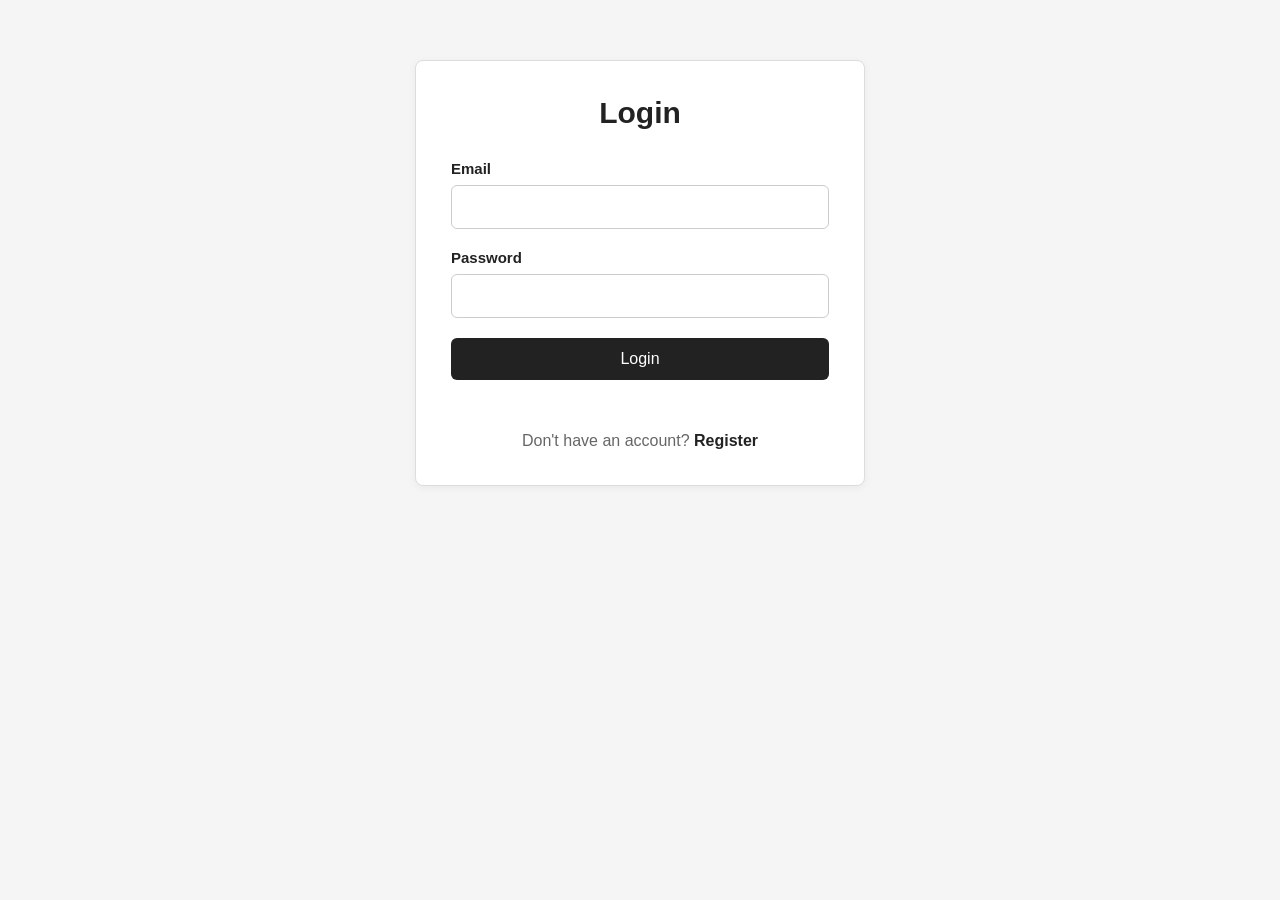
<file: marketplace/src/main/webapp/login.html>
<!doctype html>
<html lang="en">
  <head>
    <meta charset="UTF-8" />
    <meta name="viewport" content="width=device-width, initial-scale=1.0" />
    <title>Login</title>

    <link rel="stylesheet" href="css/style.css" />
  </head>
  <body>
    <main class="form-page">
      <div class="form-container">
        <h1>Login</h1>

        <form id="loginForm">
          <label for="email">Email</label>
          <input type="email" id="email" name="email" required />

          <label for="password">Password</label>
          <input type="password" id="password" name="password" required />

          <button type="submit">Login</button>

          <p id="loginMessage"></p>
        </form>
        <p class="form-link">
          Don't have an account?
          <a href="register.html">Register</a>
        </p>
      </div>
    </main>

    <script src="js/login.js"></script>
  </body>
</html>
</file>
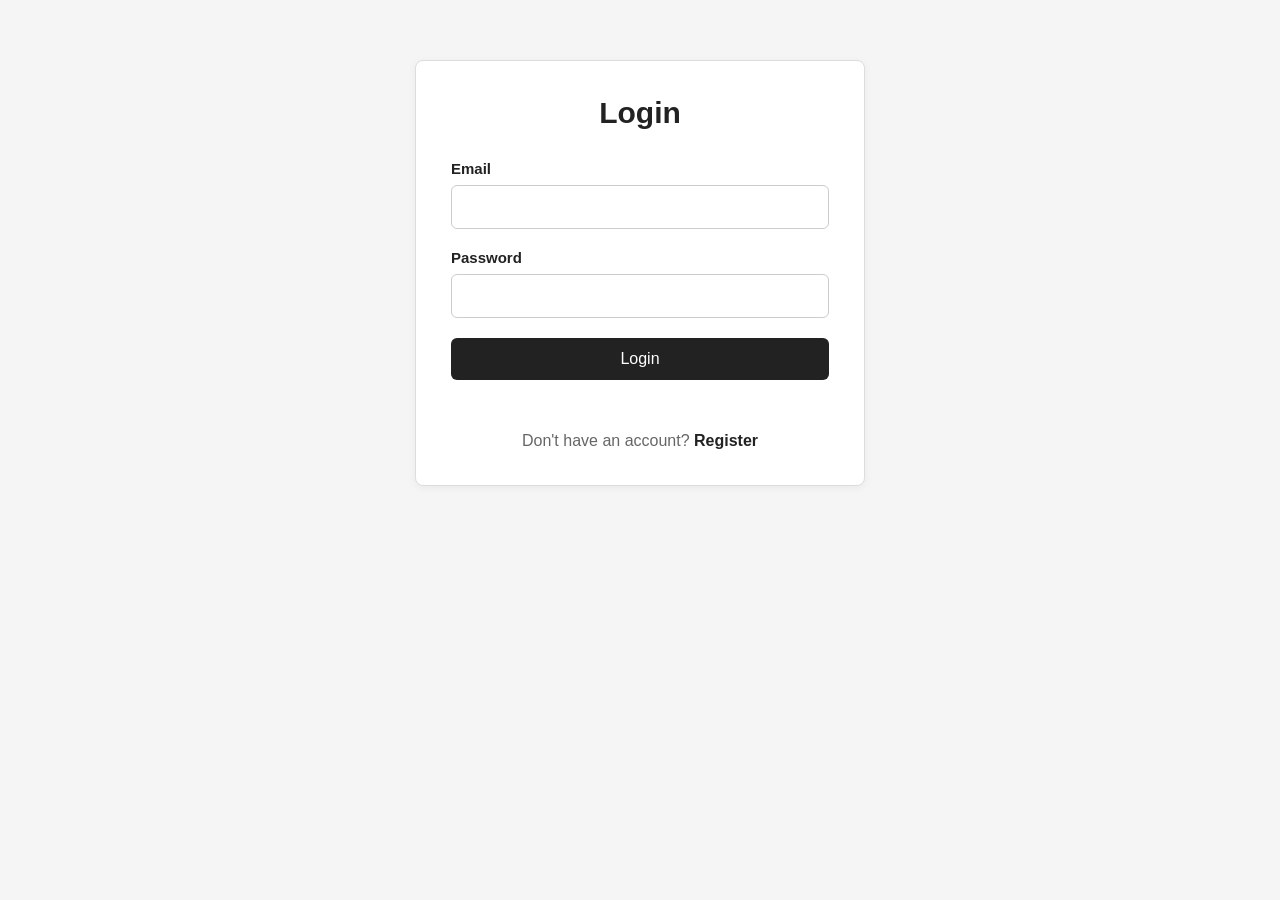
<file: marketplace/src/main/webapp/orders.html>
<!doctype html>
<html lang="en">
  <head>
    <meta charset="UTF-8" />
    <meta name="viewport" content="width=device-width, initial-scale=1.0" />
    <title>My Orders</title>

    <link rel="stylesheet" href="css/style.css" />
  </head>
  <body>
    <header class="navbar">
      <a href="index.html" class="logo">Marketplace</a>

      <nav>
        <a href="index.html">Home</a>
        <a href="cart.html">Cart</a>
        <a href="orders.html">Orders</a>
        <a href="login.html" id="loginLink">Login</a>
      </nav>
    </header>

    <main class="cart-page">
      <div class="cart-container">
        <h1>My Orders</h1>
        <div id="orderSuccessMessage" class="order-success-message" hidden>
          Payment completed successfully!
        </div>
        <div id="ordersContainer"></div>
        <div id="paymentModal" class="payment-modal" hidden>
          <div class="payment-modal-content">
            <h2>Payment</h2>
            <p id="paymentOrderId"></p>
            <p id="paymentTotal"></p>
            <button type="button" id="confirmPaymentButton">
              Confirm payment
            </button>
            <button type="button" id="closePaymentButton">Cancel</button>
          </div>
        </div>
      </div>
    </main>

    <script src="js/navbar.js"></script>
    <script src="js/orders.js"></script>
  </body>
</html>
</file>
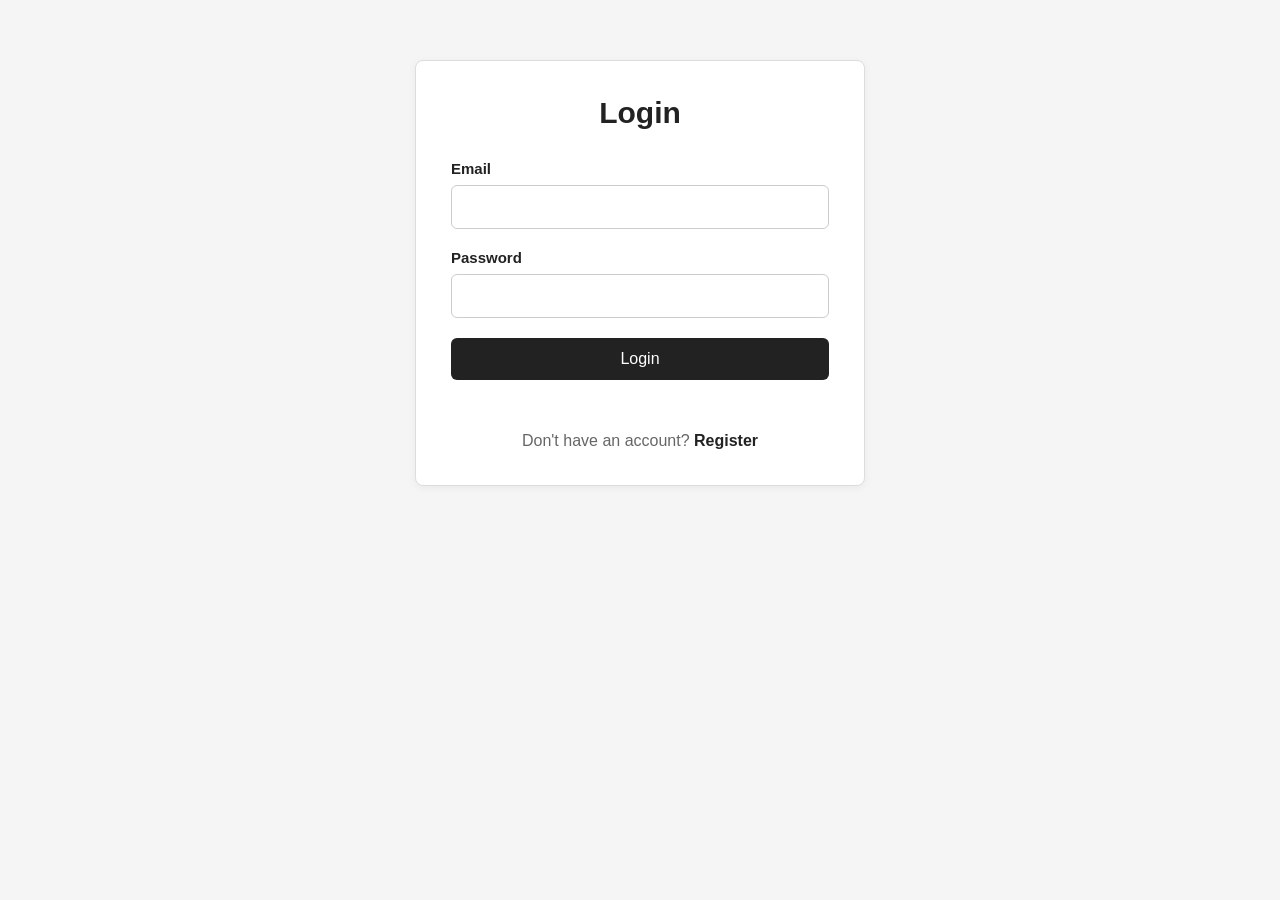
<file: marketplace/src/main/webapp/post-product.html>
<!doctype html>
<html lang="en">
  <head>
    <meta charset="UTF-8" />
    <meta name="viewport" content="width=device-width, initial-scale=1.0" />
    <title>Post</title>

    <link rel="stylesheet" href="css/style.css" />
  </head>
  <body>
    <header class="navbar">
      <a href="index.html" class="logo">Marketplace</a>

      <nav>
        <a href="index.html">Home</a>
        <a href="cart.html">Cart</a>
        <a href="orders.html">Orders</a>
        <a href="login.html" id="loginLink">Login</a>
      </nav>
    </header>

    <main class="form-page">
      <div class="form-container">
        <h1>Post Product</h1>
        <form id="postProductForm">
          <label for="name">Product name</label>
          <input type="text" id="name" name="name" required />

          <label for="price">Price</label>
          <input type="number" id="price" name="price" step="0.01" required />

          <label for="stock">Stock</label>
          <input type="number" id="stock" name="stock" min="1" required />

          <label for="category">Category</label>
          <input type="text" id="category" name="category" required />

          <button type="submit">Post Product</button>

          <p id="productMessage"></p>
        </form>
      </div>
    </main>

    <script src="js/navbar.js"></script>
    <script src="js/post-product.js"></script>
  </body>
</html>
</file>
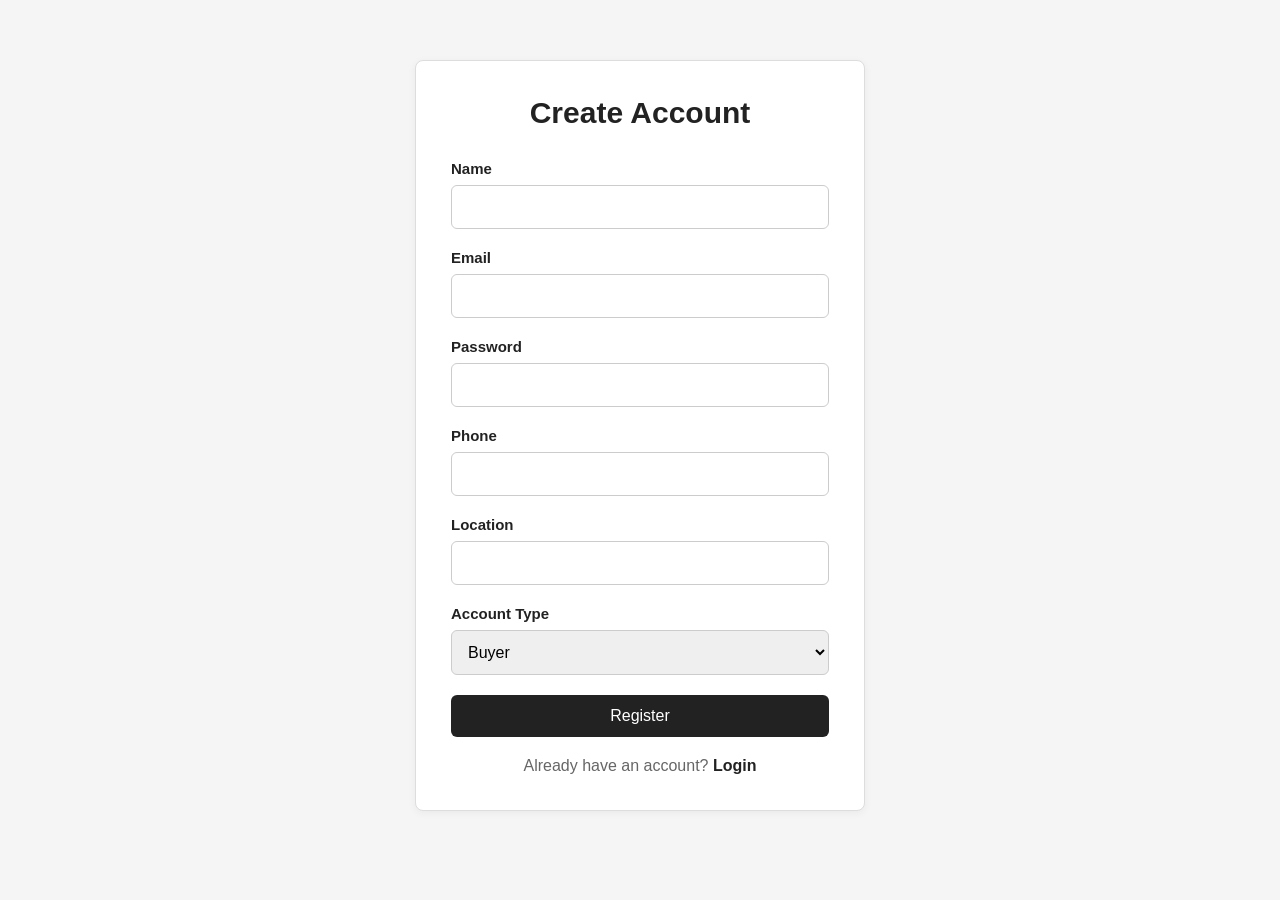
<file: marketplace/src/main/webapp/register.html>
<!doctype html>
<html lang="en">
  <head>
    <meta charset="UTF-8" />
    <meta name="viewport" content="width=device-width, initial-scale=1.0" />

    <title>Register - Marketplace</title>

    <link rel="stylesheet" href="css/style.css" />
  </head>

  <body>
    <main class="form-page">
      <div class="form-container">
        <h1>Create Account</h1>

        <form id="registerForm">
          <label for="nome">Name</label>
          <input type="text" id="nome" name="nome" required />

          <label for="email">Email</label>
          <input type="email" id="email" name="email" required />

          <label for="password">Password</label>
          <input type="password" id="password" name="password" required />

          <label for="numTele">Phone</label>
          <input type="number" id="numTele" name="numTele" required />

          <label for="local">Location</label>
          <input type="text" id="local" name="local" required />

          <label for="tipo">Account Type</label>
          <select id="tipo" name="tipo" required>
            <option value="Comprador">Buyer</option>
            <option value="Vendedor">Seller</option>
          </select>

          <button type="submit">Register</button>

          <p id="registerMessage"></p>
        </form>

        <p class="form-link">
          Already have an account?
          <a href="login.html">Login</a>
        </p>
      </div>
    </main>

    <script src="js/register.js"></script>
  </body>
</html>
</file>
<file: marketplace/src/main/webapp/css/style.css>
* {
    box-sizing: border-box;
    margin: 0;
    padding: 0;
}

body {
    font-family: Arial, sans-serif;
    background-color: #f5f5f5;
    color: #222;
}

.navbar {
    display: flex;
    justify-content: space-between;
    align-items: center;

    padding: 20px 60px;

    background-color: #ffffff;
    border-bottom: 1px solid #ddd;
}

.logo {
    font-size: 24px;
    font-weight: bold;
    text-decoration: none;
    color: #222;
}

.navbar nav {
    display: flex;
    gap: 25px;
}

.navbar nav a {
    text-decoration: none;
    color: #333;
    font-size: 16px;
}

.navbar nav a:hover {
    color: #666;
}

.hero {
    text-align: center;
    padding: 80px 20px;
    background-color: #ffffff;
}

.hero h1 {
    font-size: 42px;
    margin-bottom: 15px;
}

.hero p {
    font-size: 18px;
    color: #666;
    margin-bottom: 30px;
}

.search-container {
    display: flex;
    justify-content: center;
    gap: 10px;
}

.search-container input {
    width: 400px;
    padding: 12px 15px;

    border: 1px solid #ccc;
    border-radius: 6px;

    font-size: 16px;
}

.search-container button {
    padding: 12px 20px;

    border: none;
    border-radius: 6px;

    background-color: #222;
    color: white;

    font-size: 16px;
    cursor: pointer;
}

.search-container button:hover {
    background-color: #444;
}

.products-section {
    max-width: 1200px;
    margin: 0 auto;
    padding: 50px 20px;
}

.products-section h2 {
    font-size: 28px;
    margin-bottom: 30px;
}

.products-container {
    display: grid;
    grid-template-columns: repeat(auto-fill, minmax(220px, 1fr));
    gap: 25px;
}

.product-card {
    background-color: white;
    border: 1px solid #ddd;
    border-radius: 8px;

    padding: 20px;

    box-shadow: 0 2px 5px rgba(0, 0, 0, 0.05);

    transition: filter 0.2s ease, transform 0.2s ease;

    cursor: pointer;
}

.product-card h3 {
    margin-bottom: 10px;
}

.product-card .price {
    font-size: 20px;
    font-weight: bold;
    margin-bottom: 10px;
}

.product-card .category {
    color: #666;
    margin-bottom: 10px;
}

.product-card .stock {
    font-size: 14px;
    color: #777;
}

.product-card:hover {
    filter: brightness(0.9);
    transform: translateY(-2px);
}

.add-product-button {
    position: fixed;
    right: 30px;
    bottom: 30px;

    width: 60px;
    height: 60px;

    display: flex;
    align-items: center;
    justify-content: center;

    background-color: #f28c28;
    color: white;

    border-radius: 50%;
    text-decoration: none;

    font-size: 36px;
    font-weight: 300;
    
    box-shadow: 0 4px 12px rgba(0, 0, 0, 0.2);

    transition: transform 0.2s ease, background-color 0.2s ease;
}

.add-product-button:hover {
    background-color: #d97706;
    transform: scale(1.08);
}

.form-page {
    min-height: calc(100vh - 73px);
    display: flex;
    justify-content: center;
    align-items: flex-start;
    padding: 60px 20px;
}

.form-container {
    width: 100%;
    max-width: 450px;
    background-color: #ffffff;
    border: 1px solid #ddd;
    border-radius: 8px;
    padding: 35px;
    box-shadow: 0 2px 8px rgba(0, 0, 0, 0.05);
}

.form-container h1 {
    font-size: 30px;
    margin-bottom: 30px;
    text-align: center;
}

.form-container form {
    display: flex;
    flex-direction: column;
}

.form-container label {
    margin-bottom: 8px;
    font-size: 15px;
    font-weight: bold;
}

.form-container input,
.form-container select {
    width: 100%;
    padding: 12px;
    margin-bottom: 20px;
    border: 1px solid #ccc;
    border-radius: 6px;
    font-size: 16px;
    font-family: inherit;
}

.form-container input:focus,
.form-container select:focus {
    outline: none;
    border-color: #222;
}

.form-container button {
    padding: 12px;
    border: none;
    border-radius: 6px;
    background-color: #222;
    color: white;
    font-size: 16px;
    cursor: pointer;
}

.form-container button:hover {
    background-color: #444;
}

.form-link {
    margin-top: 20px;
    text-align: center;
    color: #666;
}

.form-link a {
    color: #222;
    font-weight: bold;
    text-decoration: none;
}

.form-link a:hover {
    text-decoration: underline;
}

.product-page {
    max-width: 1000px;
    margin: 0 auto;
    padding: 60px 20px;
}

.product-details {
    background-color: white;
    border: 1px solid #ddd;
    border-radius: 8px;
    padding: 40px;
    box-shadow: 0 2px 8px rgba(0, 0, 0, 0.05);
}

.product-details h1 {
    font-size: 36px;
    margin-bottom: 20px;
}

.product-details p {
    margin-bottom: 15px;
    color: #555;
}

.product-details .product-price {
    font-size: 28px;
    font-weight: bold;
    color: #222;
    margin-bottom: 25px;
}

.product-details button {
    margin-top: 20px;
    padding: 12px 20px;
    border: none;
    border-radius: 6px;
    background-color: #222;
    color: white;
    font-size: 16px;
    cursor: pointer;
}

.product-details button:hover {
    background-color: #444;
}

.cart-page {
    max-width: 1000px;
    margin: 0 auto;
    padding: 60px 20px;
}

.cart-container {
    background-color: white;
    border: 1px solid #ddd;
    border-radius: 8px;
    padding: 40px;
    box-shadow: 0 2px 8px rgba(0, 0, 0, 0.05);
}

.cart-container h1 {
    font-size: 32px;
    margin-bottom: 30px;
}

#cartContainer > div {
    padding: 20px 0;
    border-bottom: 1px solid #eee;
}

#cartContainer > div h3 {
    margin-bottom: 10px;
}

#cartContainer > div p {
    color: #666;
    margin-bottom: 5px;
}

#cartContainer > h2 {
    text-align: right;
    margin-top: 30px;
    font-size: 24px;
}

.cart-quantity {
    display: flex;
    align-items: center;
    gap: 12px;
    margin-top: 15px;
}

.cart-quantity span {
    min-width: 25px;
    text-align: center;
    font-weight: bold;
}

.quantity-button {
    width: 32px;
    height: 32px;
    border: 1px solid #ccc;
    border-radius: 6px;
    background-color: #f5f5f5;
    color: #222;
    font-size: 18px;
    cursor: pointer;
}

.quantity-button:hover {
    background-color: #e5e5e5;
}

.remove-button {
    margin-top: 15px;
    padding: 8px 14px;
    border: none;
    border-radius: 6px;
    background-color: #222;
    color: white;
    font-size: 14px;
    cursor: pointer;
}

.remove-button:hover {
    background-color: #444;
}

.toast-message {
    position: fixed;
    bottom: 30px;
    right: 30px;
    padding: 18px 25px;
    background-color: #222;
    color: white;
    border-radius: 8px;
    box-shadow: 0 4px 12px rgba(0, 0, 0, 0.2);
    font-size: 18px;
    z-index: 1000;
}

.checkout-button {
    display: block;
    margin: 25px 0 0 auto;
    padding: 12px 24px;
    border: none;
    border-radius: 6px;
    background-color: #222;
    color: white;
    font-size: 16px;
    cursor: pointer;
}

.checkout-button:hover {
    background-color: #444;
}

.order-card {
    background-color: white;
    border: 1px solid #ddd;
    border-radius: 10px;
    padding: 20px;
    margin-bottom: 20px;
}

.order-header {
    display: flex;
    justify-content: space-between;
    align-items: center;
    margin-bottom: 15px;
}

.order-header h3 {
    margin: 0;
}

.order-status {
    font-size: 14px;
    padding: 5px 10px;
    border-radius: 15px;
    background-color: #f0f0f0;
}

.order-lines {
    border-top: 1px solid #eee;
    border-bottom: 1px solid #eee;
}

.order-line {
    display: flex;
    justify-content: space-between;
    align-items: center;
    padding: 12px 0;
}

.product-name {
    margin: 0;
    font-weight: bold;
}

.product-quantity {
    margin: 4px 0 0;
    font-size: 14px;
    color: #666;
}

.product-price {
    margin: 0;
    font-weight: bold;
}

.order-total {
    display: flex;
    justify-content: space-between;
    align-items: center;
    padding-top: 15px;
    font-size: 16px;
}

.order-total strong {
    font-size: 18px;
}

.checkout-error {
    position: fixed;
    right: 24px;
    bottom: 24px;
    z-index: 9999;

    display: flex;
    align-items: flex-start;
    gap: 12px;

    width: min(380px, calc(100vw - 32px));
    box-sizing: border-box;
    padding: 18px;

    background: #ffffff;
    color: #333333;
    border: 1px solid #fecaca;
    border-left: 4px solid #dc2626;
    border-radius: 10px;
    box-shadow: 0 8px 24px rgba(0, 0, 0, 0.12);
}

.checkout-error-icon {
    display: flex;
    align-items: center;
    justify-content: center;
    flex-shrink: 0;

    width: 26px;
    height: 26px;
    border-radius: 50%;

    background: #fee2e2;
    color: #b91c1c;
    font-weight: bold;
}

.checkout-error strong {
    display: block;
    margin-bottom: 5px;
    font-size: 15px;
}

.checkout-error p {
    margin: 0;
    color: #666666;
    font-size: 13px;
    line-height: 1.5;
}

.checkout-error-close {
    margin-left: auto;
    padding: 0;
    border: none;
    background: transparent;
    color: #777777;
    font-size: 22px;
    cursor: pointer;
}

#loginMessage {
    margin-top: 16px;
    color: #dc2626;
    padding: 8px 12px;
    font-size: 14px;
}

.payment-modal {
    position: fixed;
    inset: 0;
    z-index: 1000;
    display: flex;
    justify-content: center;
    align-items: center;
    padding: 20px;
    background: rgba(0, 0, 0, 0.6);
}

.payment-modal[hidden] {
    display: none;
}

.payment-modal-content {
    background: white;
    width: 100%;
    max-width: 420px;
    padding: 30px;
    border-radius: 12px;
    box-shadow: 0 10px 40px rgba(0, 0, 0, 0.25);
    text-align: center;
}

.payment-modal-content h2 {
    margin-top: 0;
    margin-bottom: 20px;
}

.payment-modal-content p {
    margin: 12px 0;
}

.payment-modal-content button {
    width: 100%;
    margin-top: 12px;
    padding: 12px;
    border: none;
    border-radius: 6px;
    cursor: pointer;
}

#confirmPaymentButton {
    background: #16a34a;
    color: white;
}

#closePaymentButton {
    background: #e5e7eb;
    color: #111827;
}

.pay-order-button {
    width: 100%;
    margin-top: 15px;
    padding: 12px;
    border: none;
    border-radius: 6px;
    background: #16a34a;
    color: white;
    font-size: 15px;
    font-weight: bold;
    cursor: pointer;
    transition: background 0.2s ease;
}

.pay-order-button:hover {
    background: #15803d;
}

.order-success-message {
    margin-bottom: 20px;
    padding: 12px 16px;
    border-radius: 6px;
    background: #dcfce7;
    color: #166534;
    text-align: center;
    font-weight: bold;
}
</file>
